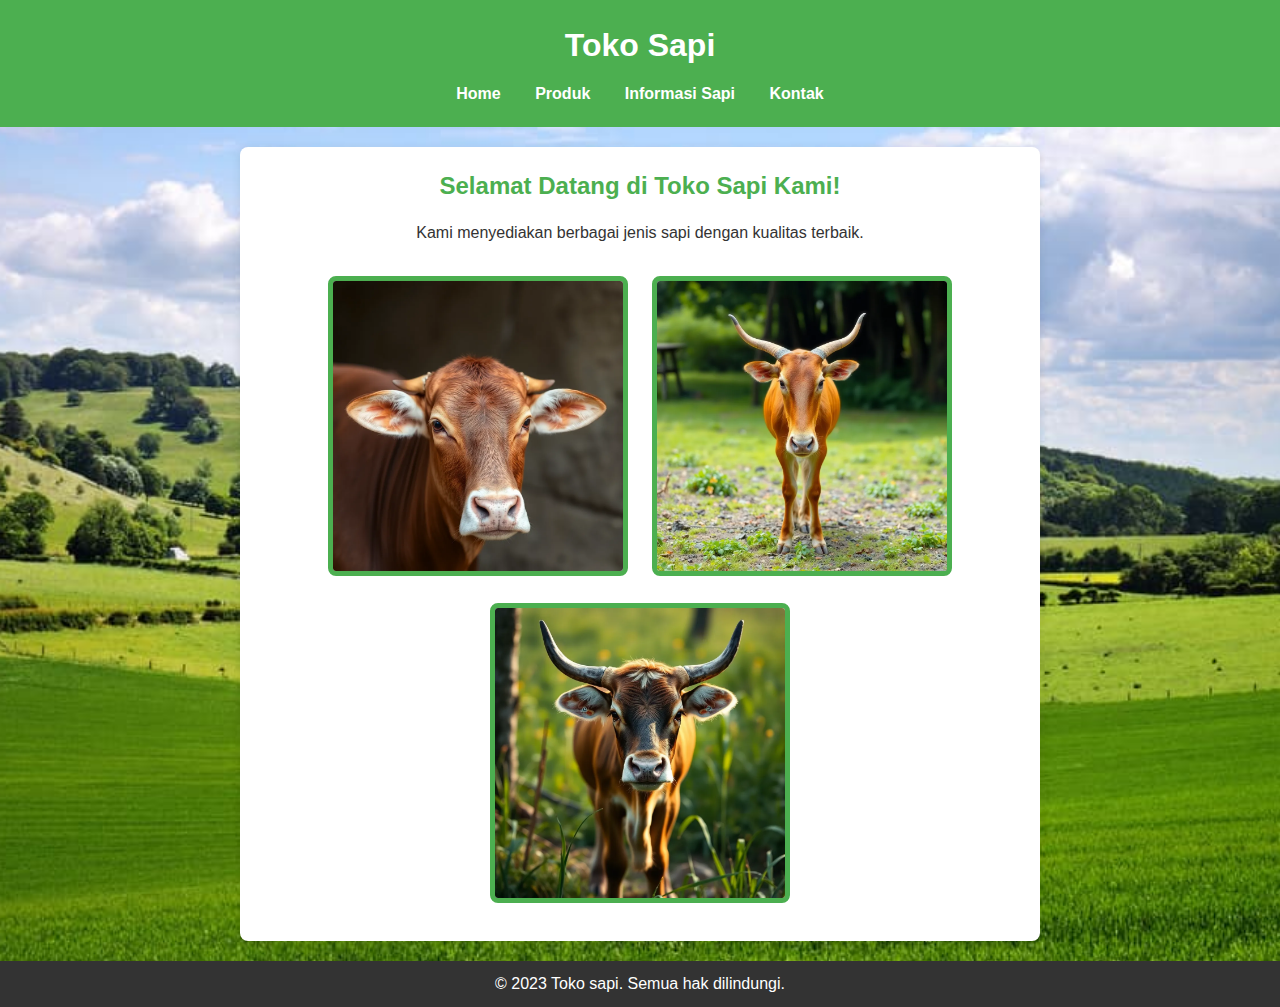
<file: index.html>
<!DOCTYPE html>
<html lang="id">
<head>
    <meta charset="UTF-8">
    <meta name="viewport" content="width=device-width, initial-scale=1.0">
    <title>Toko Sapi</title>
    <link rel="stylesheet" href="styles.css">
</head>
<body>
    <header>
        <h1>Toko Sapi</h1>
        <nav>
            <ul>
                <li><a href="index.html">Home</a></li>
                <li><a href="produk.html">Produk</a></li>
                <li><a href="detailsapi.html">Informasi Sapi</a></li>
                <li><a href="kontak.html">Kontak</a></li>
            </ul>
        </nav>
    </header>

    <section id="home">
        <h2>Selamat Datang di Toko Sapi Kami!</h2>
        <p>Kami menyediakan berbagai jenis sapi dengan kualitas terbaik.</p>
        <img src="sapi1.jpg"  class="sapi1" width="300px">
        <img src="sapi2.jpg"  class="sapi1" width="300px">
        <img src="sapi3.jpg"  class="sapi1" width="300px">
    </section>

    <footer>
        <p>&copy; 2023 Toko sapi. Semua hak dilindungi.</p>
    </footer>

    <script src="script.js"></script>
</body>
</html>
</file>
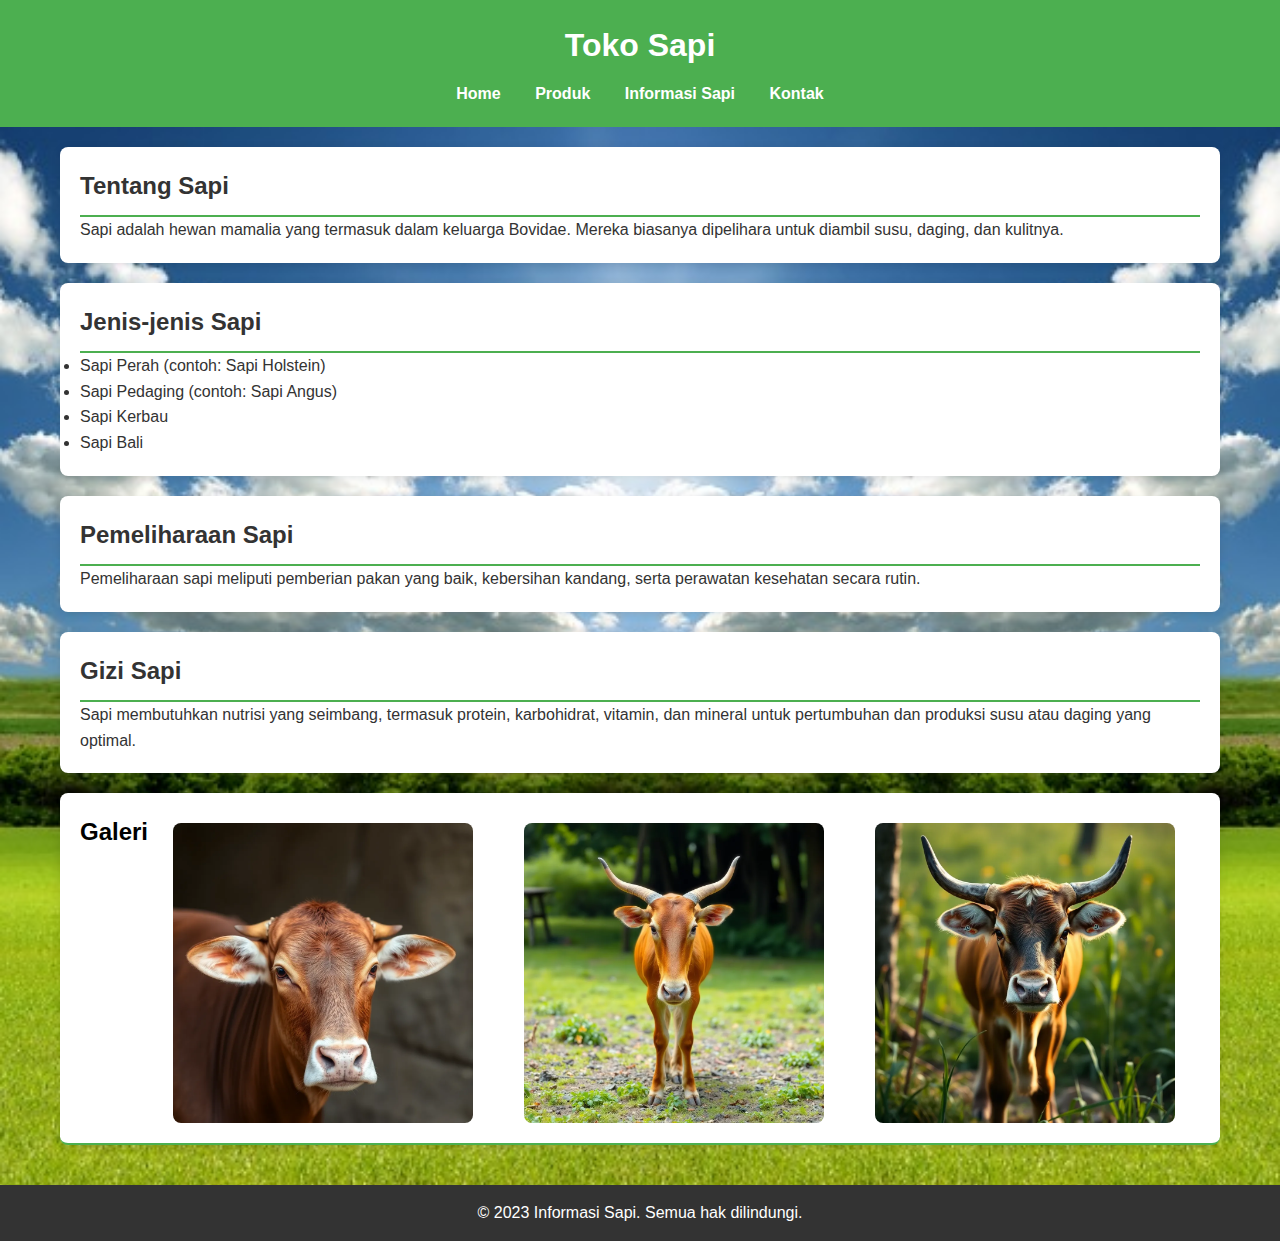
<file: detailsapi.html>
<!DOCTYPE html>
<html lang="id">
<head>
    <meta charset="UTF-8">
    <meta name="viewport" content="width=device-width, initial-scale=1.0">
    <title>Detail Sapi</title>
    <link rel="stylesheet" href="detailsapi.css">
</head>
<body>
    <header>
        <h1>Toko Sapi</h1>
        <nav>
            <ul>
                <li><a href="index.html">Home</a></li>
                <li><a href="produk.html">Produk</a></li>
                <li><a href="detailsapi.html">Informasi Sapi</a></li>
                <li><a href="kontak.html">Kontak</a></li>
            </ul>
        </nav>
    </header>

    <main>
        <section id="tentang">
            <h2 class="h2p1">Tentang Sapi</h2>
            <p>Sapi adalah hewan mamalia yang termasuk dalam keluarga Bovidae. Mereka biasanya dipelihara untuk diambil susu, daging, dan kulitnya.</p>
        </section>

        <section id="jenis">
            <h2 class="h2p1">Jenis-jenis Sapi</h2>
            <ul>
                <li>Sapi Perah (contoh: Sapi Holstein)</li>
                <li>Sapi Pedaging (contoh: Sapi Angus)</li>
                <li>Sapi Kerbau</li>
                <li>Sapi Bali</li>
            </ul>
        </section>

        <section id="pemeliharaan">
            <h2 class="h2p1">Pemeliharaan Sapi</h2>
            <p>Pemeliharaan sapi meliputi pemberian pakan yang baik, kebersihan kandang, serta perawatan kesehatan secara rutin.</p>
        </section>

        <section id="gizi">
            <h2 class="h2p1">Gizi Sapi</h2>
            <p>Sapi membutuhkan nutrisi yang seimbang, termasuk protein, karbohidrat, vitamin, dan mineral untuk pertumbuhan dan produksi susu atau daging yang optimal.</p>
        </section>

        
        <section id="galeri" class="galeri">
                <h2 class="h2p">Galeri</h2>
            <img src="sapi1.jpg" alt="Sapi 1">
            <img src="sapi2.jpg" alt="Sapi 2">
            <img src="sapi3.jpg" alt="Sapi 3">
        </section>

        
    </main>

    <footer>
        <p>&copy; 2023 Informasi Sapi. Semua hak dilindungi.</p>
    </footer>
</body>
</html>
</file>
<file: styles.css>
/* Reset default browser styles */
* {
    margin: 0;
    padding: 0;
    box-sizing: border-box;
}

/* Body styling */
body {
   background: url(PADANG.jpg);
    font-family: 'Arial', sans-serif;
    line-height: 1.6;
    background-color: #f4f4f4;
    color: #333;
    background-size: cover; 
  background-position: center; 
  background-repeat: no-repeat; 
}

/* Header styling */
header {
    background: #4CAF50;
    color: white;
    padding: 20px 0;
    text-align: center;
}

header h1 {
    margin-bottom: 10px;
}

nav ul {
    list-style: none;
    padding: 0;
}

nav ul li {
    display: inline;
    margin: 0 15px;
}

nav ul li a {
    color: white;
    text-decoration: none;
    font-weight: bold;
    transition: color 0.3s;
}

nav ul li a:hover {
    color: #ddd;
}

/* Section styling */
section {
    padding: 20px;
    text-align: center;
    background: white;
    margin: 20px auto;
    border-radius: 8px;
    box-shadow: 0 2px 10px rgba(0, 0, 0, 0.1);
    max-width: 800px;
}

section h2 {
    margin-bottom: 15px;
    color: #4CAF50;
}

section p {
    margin-bottom: 20px;
}

/* Image styling */
.sapi1 {
    margin: 10px;
    border: 5px solid #4CAF50;
    border-radius: 8px;
}

/* Footer styling */
footer {
    text-align: center;
    padding: 10px 0;
    background: #333;
    color: white;
    position: relative;
    bottom: 0;
    width: 100%;
}

/* Responsive styling */
@media (max-width: 600px) {
    nav ul li {
        display: block;
        margin: 10px 0;
    }

    .sapi1 {
        width: 90%;
    }
}
</file>
<file: detailsapi.css>
/* Reset default browser styles */
* {
    margin: 0;
    padding: 0;
    box-sizing: border-box;
}

/* Body styling */
body {
    font-family: 'Arial', sans-serif;
    line-height: 1.6;
    background: url(rumput.jpg);
    background-size: cover; 
  background-position: center; 
  background-repeat: no-repeat;
    background-color: #f9f9f9; /* Warna latar belakang */
    color: #333; /* Warna teks */
}


/* Header styling */
header {
    background: #4CAF50; /* Warna hijau */
    color: white;
    padding: 20px 0;
    text-align: center;
}

header h1 {
    margin-bottom: 10px;
}

nav ul {
    list-style: none;
    padding: 0;
}

nav ul li {
    display: inline;
    margin: 0 15px;
}

nav ul li a {
    color: white;
    text-decoration: none;
    font-weight: bold;
    transition: color 0.3s;
}

nav ul li a:hover {
    color: #ddd; /* Warna saat hover */
}

main {
    padding: 20px;
    max-width: 1200px;
    margin: auto;
}

section {
    background: #fff;
    border-radius: 8px;
    padding: 20px;
    margin-bottom: 20px;
    box-shadow: 0 2px 10px rgba(0, 0, 0, 0.1);
}

.galeri{
    display: flex; /* Use flexbox for horizontal layout */
    flex-wrap: wrap; /* Allow products to wrap to the next line if necessary */
    justify-content: space-between; /* Space out products */
    margin: 20px auto;
    border-bottom: 2px solid #4CAF50;
    padding-bottom: 10px;
}

.h2p1{
    border-bottom: 2px solid #4CAF50;
    padding-bottom: 10px;
}
.h2p{
    color: #000000;
  
}

footer {
    background: #333;
    color: #fff;
    text-align: center;
    padding: 15px 0;
    position: relative;
    bottom: 0;
    width: 100%;
}

img {
    max-width: 300px; /* Atur lebar maksimum gambar */
    height: auto; /* Pertahankan rasio aspek */
    border-radius: 8px; /* Sudut membulat */
    margin: 10px auto; /* Margin atas dan bawah, dan auto untuk tengah */
    display: block; /* Agar gambar berada di tengah */
}

@media (max-width: 768px) {
    nav ul li {
        display: block;
        margin: 10px 0;
    }

    nav ul {
        text-align: center;
    }

    main {
        padding: 10px;
    }
}
</file>
